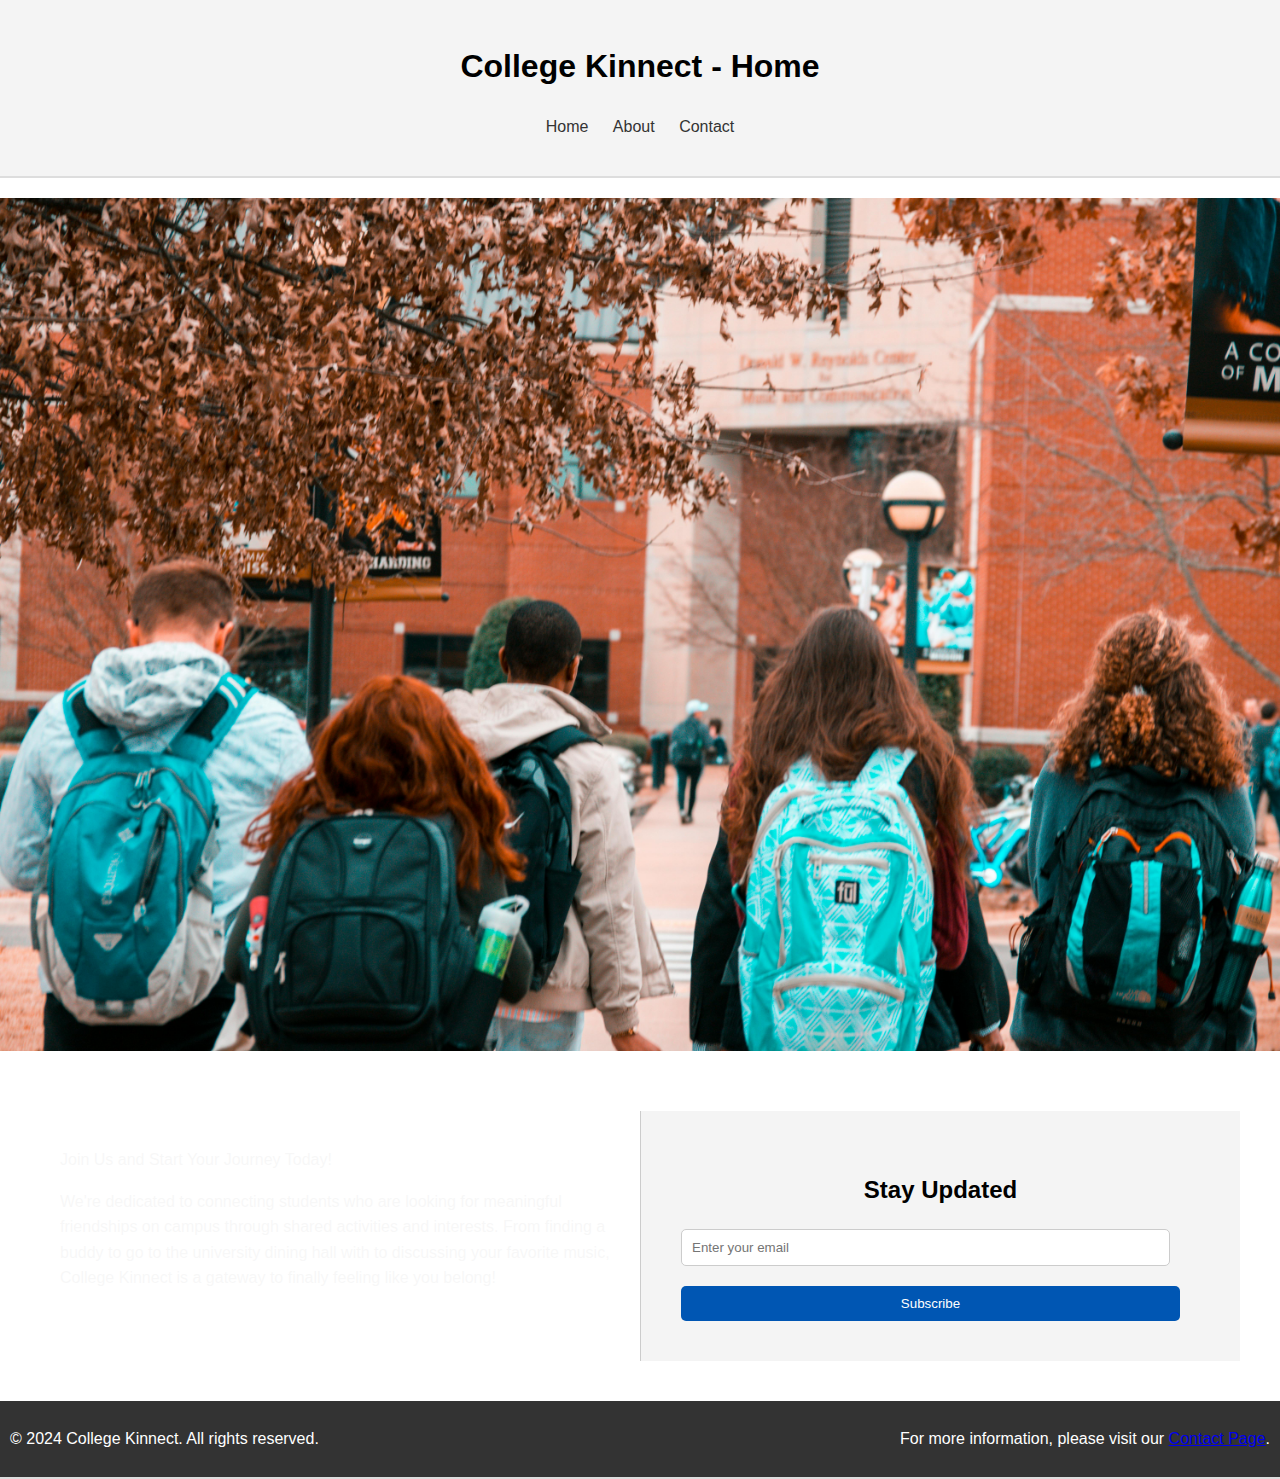
<file: index.html>
<!DOCTYPE html>
<html lang="en">
	<head>
		<meta charset="UTF-8" />
		<meta name="viewport" content="width=device-width, initial-scale=1.0" />
		<title>Home - College Kinnect</title>
		<link rel="stylesheet" href="style.css" />
		<link rel="icon" type="image/x-icon" href="favicon.ico" />
		<script src="https://ajax.googleapis.com/ajax/libs/jquery/3.7.1/jquery.min.js"></script>
		<script src="scripts.js"></script>
	</head>
	<body class="home">
		<header>
			<h1>College Kinnect - Home</h1>
			<nav>
				<ul>
					<li><a href="index.html">Home</a></li>
					<li><a href="about.html">About</a></li>
					<li><a href="contact.html">Contact</a></li>
				</ul>
			</nav>
		</header>
		<main>
			<figure>
				<img
					src="images/banner-home.jpeg"
					alt="Banner for Home Page"
					class="banner-home"
				/>
			</figure>
			<div class="content">
				<section class="main-content">
					<p id="welcomeMessage"></p>
					<p>
						We're dedicated to connecting students who are looking
						for meaningful friendships on campus through shared
						activities and interests. From finding a buddy to go to
						the university dining hall with to discussing your
						favorite music, College Kinnect is a gateway to finally
						feeling like you belong!
					</p>
				</section>
				<aside class="sidebar">
					<section class="newsletter-signup">
						<h2>Stay Updated</h2>
						<form action="#" method="post">
							<input
								type="email"
								placeholder="Enter your email"
								required
							/>
							<button type="submit">Subscribe</button>
						</form>
					</section>
				</aside>
			</div>
		</main>
		<footer>
			<p>&copy; 2024 College Kinnect. All rights reserved.</p>
			<p>
				For more information, please visit our
				<a href="contact.html">Contact Page</a>.
			</p>
		</footer>
	</body>
</html>
</file>
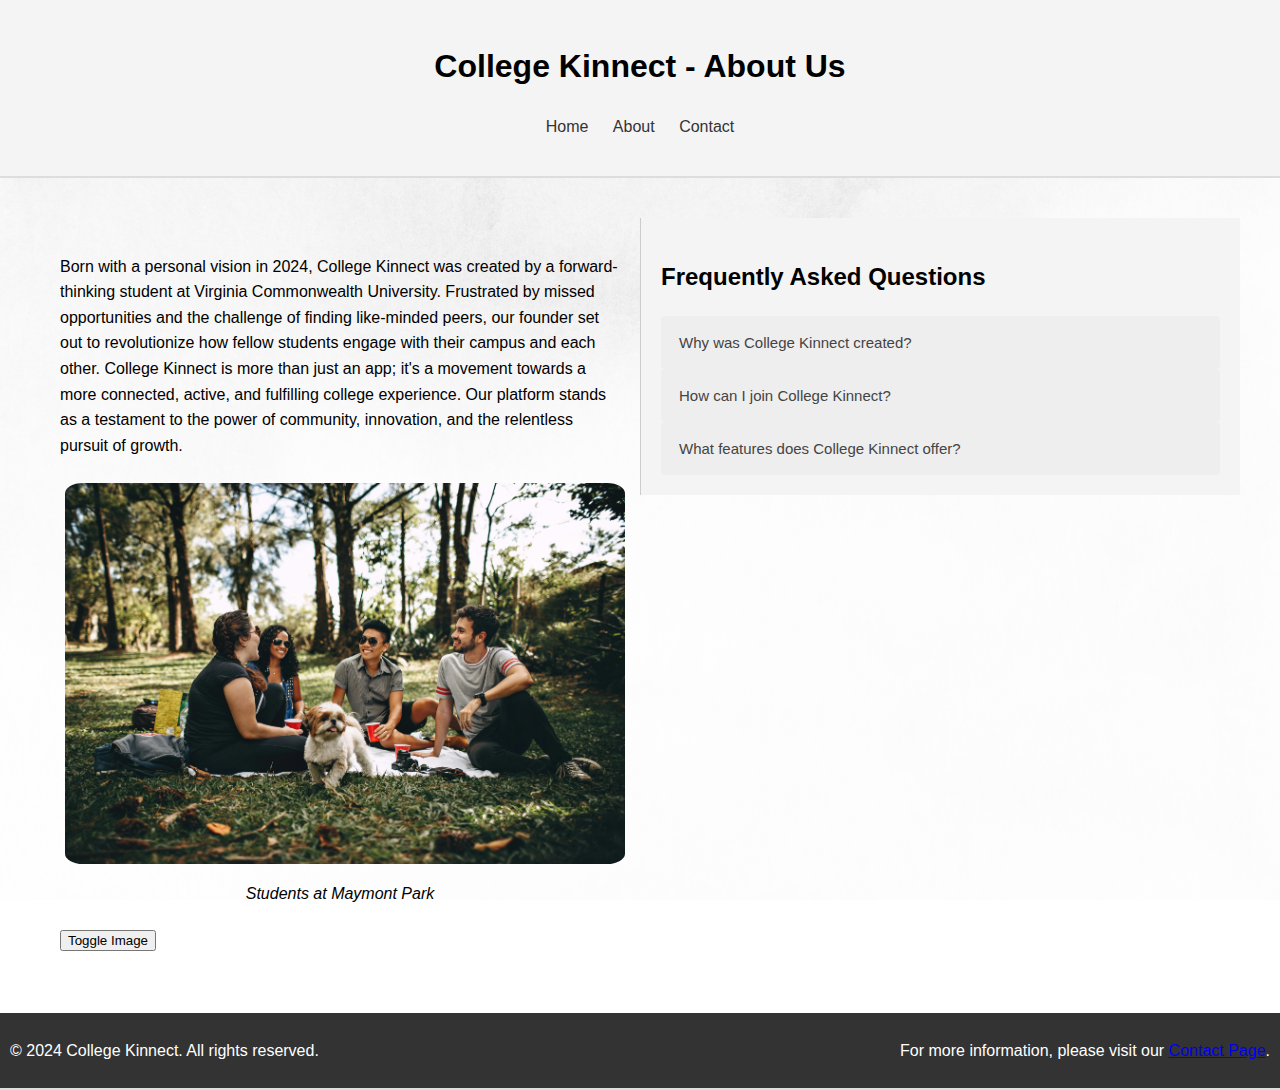
<file: about.html>
<!DOCTYPE html>
<html lang="en">
	<head>
		<meta charset="UTF-8" />
		<meta name="viewport" content="width=device-width, initial-scale=1.0" />
		<title>About Us - College Kinnect</title>
		<link rel="stylesheet" href="style.css" />
		<link rel="icon" type="image/x-icon" href="favicon.ico" />
		<script src="https://ajax.googleapis.com/ajax/libs/jquery/3.7.1/jquery.min.js"></script>
		<script src="scripts.js"></script>
	</head>
	<body class="about">
		<header>
			<h1>College Kinnect - About Us</h1>
			<nav>
				<ul>
					<li><a href="index.html">Home</a></li>
					<li><a href="about.html">About</a></li>
					<li><a href="contact.html">Contact</a></li>
				</ul>
			</nav>
		</header>
		<main>
			<div class="content">
				<section class="main-content">
					<p>
						Born with a personal vision in 2024, College Kinnect was
						created by a forward-thinking student at Virginia
						Commonwealth University. Frustrated by missed
						opportunities and the challenge of finding like-minded
						peers, our founder set out to revolutionize how fellow
						students engage with their campus and each other.
						College Kinnect is more than just an app; it's a
						movement towards a more connected, active, and
						fulfilling college experience. Our platform stands as a
						testament to the power of community, innovation, and the
						relentless pursuit of growth.
					</p>
					<figure>
						<img src="images/about-us.jpeg" alt="About Us" />
						<figcaption>Students at Maymont Park</figcaption>
					</figure>
					<button id="toggleImageBtn">Toggle Image</button>
				</section>
				<aside class="sidebar">
					<!-- FAQ section -->
					<section class="faq-section">
						<h2>Frequently Asked Questions</h2>
						<div class="accordion-section">
							<button class="accordion">
								Why was College Kinnect created?
							</button>
							<div class="panel">
								<p>
									College Kinnect was founded to bridge the
									gap between students seeking meaningful
									connections and shared experiences on
									campus...
								</p>
							</div>
							<button class="accordion">
								How can I join College Kinnect?
							</button>
							<div class="panel">
								<p>
									Joining College Kinnect is simple and free.
									Visit our website and click on the "Sign Up"
									button...
								</p>
							</div>
							<button class="accordion">
								What features does College Kinnect offer?
							</button>
							<div class="panel">
								<p>
									College Kinnect offers a variety of features
									designed to enhance your college
									experience...
								</p>
							</div>
						</div>
					</section>
				</aside>
			</div>
		</main>
		<footer>
			<p>&copy; 2024 College Kinnect. All rights reserved.</p>
			<p>
				For more information, please visit our
				<a href="contact.html">Contact Page</a>.
			</p>
		</footer>
		<button onclick="topFunction()" id="backToTopBtn" title="Go to top">
			Top
		</button>
	</body>
</html>
</file>
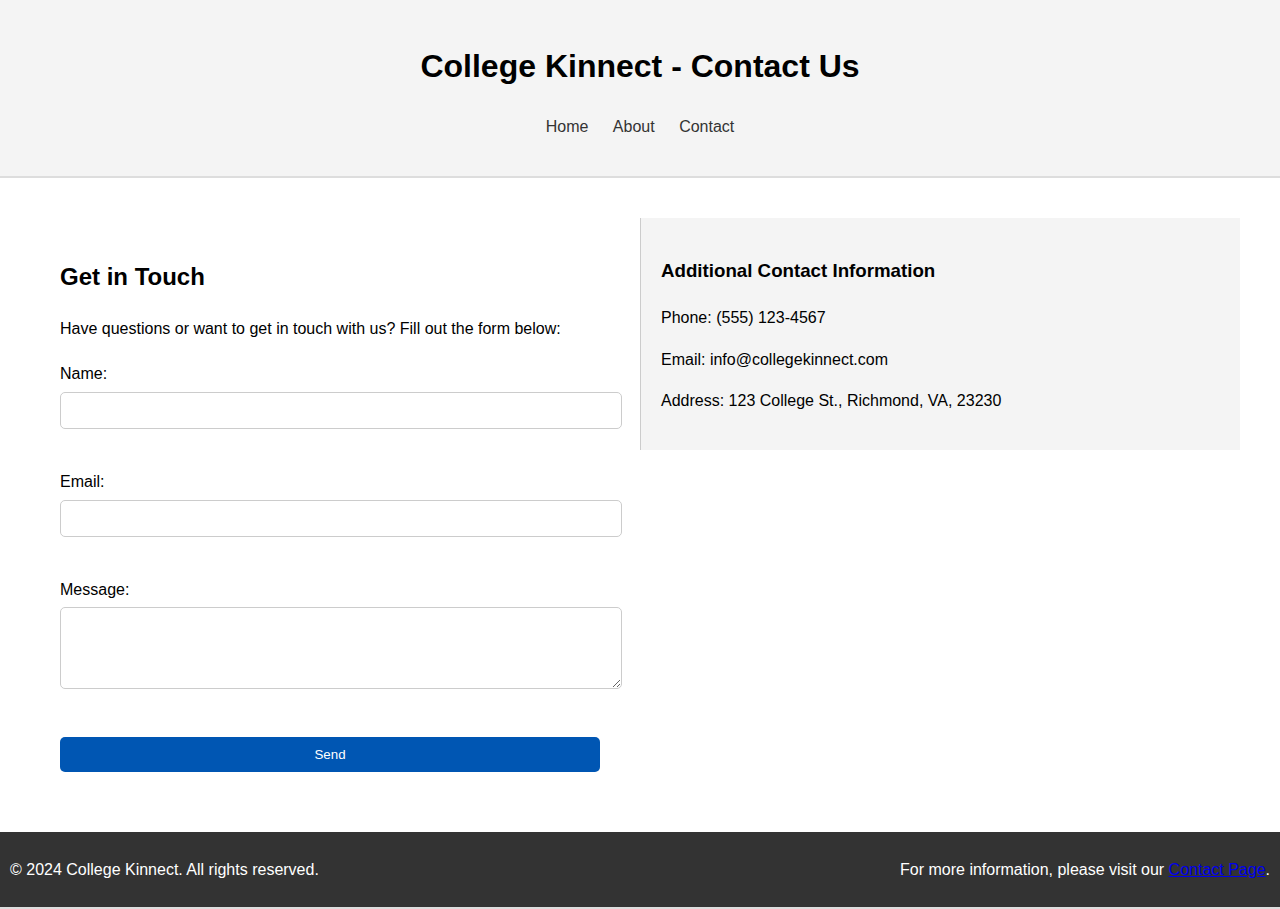
<file: contact.html>
<!DOCTYPE html>
<html lang="en">
	<head>
		<meta charset="UTF-8" />
		<meta name="viewport" content="width=device-width, initial-scale=1.0" />
		<title>Contact Us - College Kinnect</title>
		<link rel="stylesheet" href="style.css" />
		<link rel="icon" type="image/x-icon" href="favicon.ico" />
		<script src="https://ajax.googleapis.com/ajax/libs/jquery/3.7.1/jquery.min.js"></script>
		<script src="scripts.js"></script>
	</head>
	<body class="contact">
		<header>
			<h1>College Kinnect - Contact Us</h1>
			<nav>
				<ul>
					<li><a href="index.html">Home</a></li>
					<li><a href="about.html">About</a></li>
					<li><a href="contact.html">Contact</a></li>
				</ul>
			</nav>
		</header>
		<main>
			<div class="content">
				<section class="main-content">
					<h2>Get in Touch</h2>
					<p>
						Have questions or want to get in touch with us? Fill out
						the form below:
					</p>
					<!-- Contact Form -->
					<form action="#" method="post">
						<div class="form-group">
							<label for="name">Name:</label>
							<input type="text" id="name" name="name" required />
						</div>
						<div class="form-group">
							<label for="email">Email:</label>
							<input
								type="email"
								id="email"
								name="email"
								required
							/>
						</div>
						<div class="form-group">
							<label for="message">Message:</label>
							<textarea
								id="message"
								name="message"
								rows="4"
								required
							></textarea>
						</div>
						<button type="submit">Send</button>
					</form>
				</section>
				<aside class="sidebar">
					<h3>Additional Contact Information</h3>
					<p>Phone: (555) 123-4567</p>
					<p>Email: info@collegekinnect.com</p>
					<p>Address: 123 College St., Richmond, VA, 23230</p>
				</aside>
			</div>
		</main>
		<footer>
			<p>&copy; 2024 College Kinnect. All rights reserved.</p>
			<p>
				For more information, please visit our
				<a href="contact.html">Contact Page</a>.
			</p>
		</footer>
	</body>
</html>
</file>
<file: style.css>
/* Base Styles */
body,
html {
	margin: 0;
	padding: 0;
	font-family: Arial, sans-serif;
	line-height: 1.6;
}

/* Header and Footer */
header,
footer {
	background-color: #f4f4f4;
	padding: 20px 0;
	text-align: center;
	border-bottom: 2px solid #ddd;
}

/* Navigation Styles */
nav ul {
	padding: 0;
	list-style: none;
}

nav ul li {
	display: inline;
	margin: 0 10px;
}

nav ul li a {
	text-decoration: none;
	color: #333;
}

/* Content Styling */
.banner-home {
	max-width: 100%;
	height: auto;
	display: block;
	margin: 0 auto;
}

.content {
	padding: 40px;
	background: rgba(255, 255, 255, 0.8);
	display: flex;
	flex-wrap: wrap;
	justify-content: space-between;
	align-items: flex-start;
}

.main-content,
.sidebar {
	flex: 1 1 50%;
	padding: 20px;
	box-sizing: border-box;
}

.sidebar {
	background-color: #f4f4f4;
	width: 35%;
	border-left: 1px solid #ccc;
	padding-left: 20px;
}

.main-content img {
	max-width: 100%;
	height: auto;
	border-radius: 4%;
	padding: 5px;
}

/* Figure and Figcaption Styles */
figure {
	margin: 20px 0;
}

figcaption {
	font-style: italic;
	text-align: center;
	margin-top: 5px;
}

/* Form Styling */
form {
	display: grid;
	grid-gap: 20px;
	margin-top: 20px;
	margin-right: 20px;
}

.form-group label {
	display: block;
	margin-bottom: 5px;
}

.form-group input[type='text'],
.form-group input[type='email'],
.form-group textarea {
	width: 100%;
	padding: 10px;
	margin-bottom: 20px;
	border-radius: 5px;
	border: 1px solid #ccc;
}

/* Button Styles */
button[type='submit'],
#backToTopBtn {
	background-color: #0056b3;
	color: white;
	padding: 10px 15px;
	border: none;
	border-radius: 5px;
	cursor: pointer;
}

button[type='submit']:hover,
#backToTopBtn:hover {
	background-color: #004494;
}

/* Specific Background for About Page */
body.about {
	background: url('/images/about-background.jpeg') no-repeat center center
		fixed;
	background-size: cover;
}

/* Accordion Styles */
.accordion {
	background-color: #eee;
	color: #444;
	cursor: pointer;
	padding: 18px;
	width: 100%;
	border: none;
	border-radius: 4px;
	text-align: left;
	outline: none;
	font-size: 15px;
	transition: 0.4s;
	box-sizing: border-box;
	display: block;
	margin: 0;
}

.accordion.active,
.accordion:hover {
	background-color: #ccc;
}

.panel {
	max-height: 0;
	overflow: hidden;
	transition: max-height 0.2s ease-out;
}

/* Newsletter Signup Styles */
.newsletter-signup {
	text-align: center;
	padding: 20px;
}

.newsletter-signup input[type='email'] {
	padding: 10px;
	margin-right: 10px;
	border: 1px solid #ccc;
	border-radius: 5px;
}

/* Footer Adjustment */
footer {
	background-color: #333;
	color: #fff;
	padding: 20px 10px;
	display: flex;
	justify-content: space-between;
	align-items: center;
	flex-wrap: wrap;
}

footer div {
	flex: 1;
	text-align: center;
}

footer p,
footer a {
	margin: 5px 0;
}

/* Responsive Adjustments */
@media (max-width: 768px) {
	footer {
		flex-direction: column;
	}
	.content,
	.footer-content {
		flex-direction: column;
		align-items: stretch;
	}
}

.main-content,
.sidebar {
	width: 100%;
}

/* Back to Top Button Style */
#backToTopBtn {
	display: none;
	position: fixed;
	bottom: 55px;
	right: 30px;
	z-index: 99;
}
</file>
